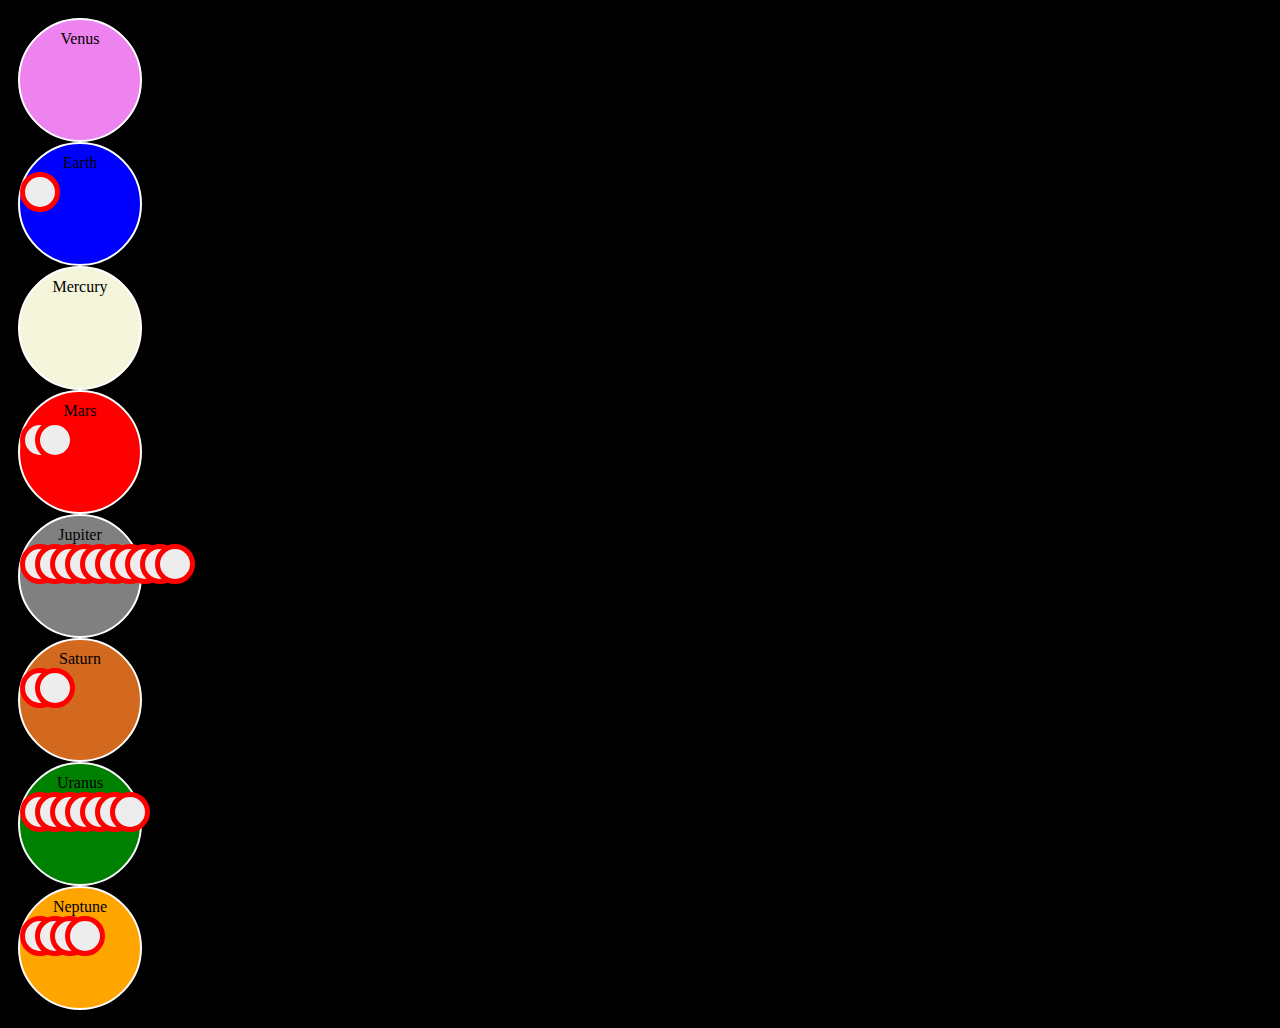
<file: Week5/Day3/DailyChallenge/index.html>
<!DOCTYPE html>
<html>

<head>
    <meta charset="utf-8">
    <title>Challenge: Create a solar system</title>
    <link rel="stylesheet" href="index.css">
    <style>
        body {
            background-color: black;
            padding: 10px;
        }

        .planet {
            width: 100px;
            height: 100px;
            border-radius: 50%;
            text-align: center;
            padding: 10px;
            position: relative;
            border: 2px solid white;
        }

        .moon {
            position: absolute;
            width: 30px;
            height: 30px;
            border-radius: 50%;
            background: rgb(237, 237, 237);
            border: 5px solid red;
        }
    </style>
</head>

<body>

    <section class="listPlanets"></section>

    <script src="./index.js"></script>
</body>

</html>
</file>
<file: Week5/Day3/DailyChallenge/index.css>
.venus {
    background-color: violet;
}

.earth {
    background-color: blue;
}

.mercury {
    background-color: beige;
}

.mars {
    background-color: red;
}

.jupiter {
    background-color: grey;
}

.saturn {
    background-color: chocolate;
}

.uranus {
    background-color: green;
}

.neptune {
    background-color: orange;
}
</file>
